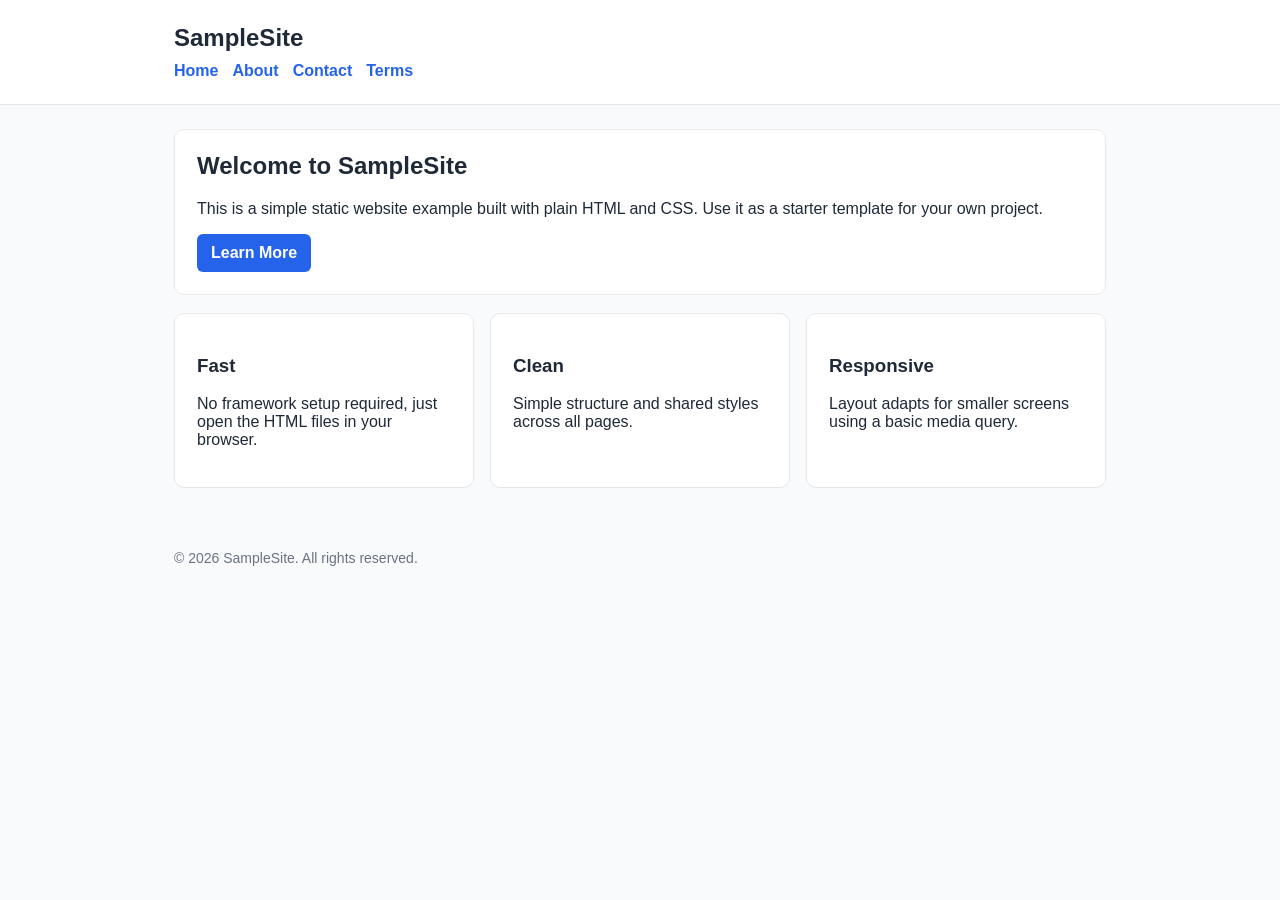
<file: index.html>
<!DOCTYPE html>
<html lang="ko">

<head>
  <meta charset="UTF-8" />
  <meta name="viewport" content="width=device-width, initial-scale=1.0" />
  <title>Sample Static Website - Home</title>
  <link rel="stylesheet" href="styles.css" />
</head>
<body>
  <header>
    <div class="container">
      <h1 class="brand">SampleSite</h1>
      <nav>
        <a href="index.html">Home</a>
        <a href="about.html">About</a>
        <a href="contact.html">Contact</a>
        <a href="terms-and-conditions.html">Terms</a>
      </nav>
    </div>
  </header>

  <main class="container">
    <section class="hero">
      <h2>Welcome to SampleSite</h2>
      <p>
        This is a simple static website example built with plain HTML and CSS.
        Use it as a starter template for your own project.
      </p>
      <a class="btn" href="about.html">Learn More</a>
    </section>

    <section class="grid">
      <article class="card">
        <h3>Fast</h3>
        <p>No framework setup required, just open the HTML files in your browser.</p>
      </article>
      <article class="card">
        <h3>Clean</h3>
        <p>Simple structure and shared styles across all pages.</p>
      </article>
      <article class="card">
        <h3>Responsive</h3>
        <p>Layout adapts for smaller screens using a basic media query.</p>
      </article>
    </section>
  </main>

  <footer class="container">
    <p>&copy; 2026 SampleSite. All rights reserved.</p>
  </footer>
</body>
</html>
</file>
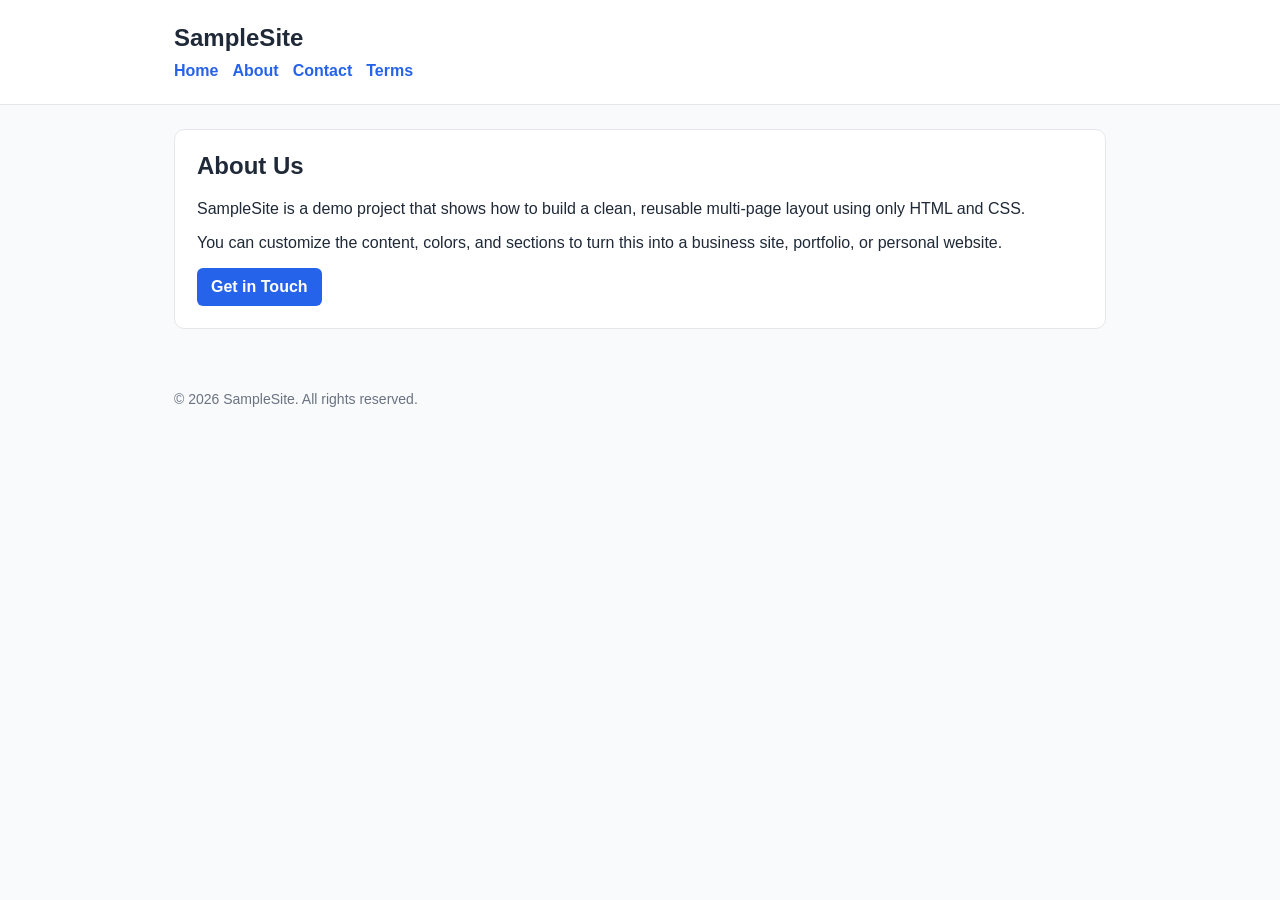
<file: about.html>
<!DOCTYPE html>
<html lang="en">
<head>
  <meta charset="UTF-8" />
  <meta name="viewport" content="width=device-width, initial-scale=1.0" />
  <title>Sample Static Website - About</title>
  <link rel="stylesheet" href="styles.css" />
</head>
<body>
  <header>
    <div class="container">
      <h1 class="brand">SampleSite</h1>
      <nav>
        <a href="index.html">Home</a>
        <a href="about.html">About</a>
        <a href="contact.html">Contact</a>
        <a href="terms-and-conditions.html">Terms</a>
      </nav>
    </div>
  </header>

  <main class="container">
    <section class="card">
      <h2>About Us</h2>
      <p>
        SampleSite is a demo project that shows how to build a clean, reusable
        multi-page layout using only HTML and CSS.
      </p>
      <p>
        You can customize the content, colors, and sections to turn this into a
        business site, portfolio, or personal website.
      </p>
      <a class="btn" href="contact.html">Get in Touch</a>
    </section>
  </main>

  <footer class="container">
    <p>&copy; 2026 SampleSite. All rights reserved.</p>
  </footer>
</body>
</html>
</file>
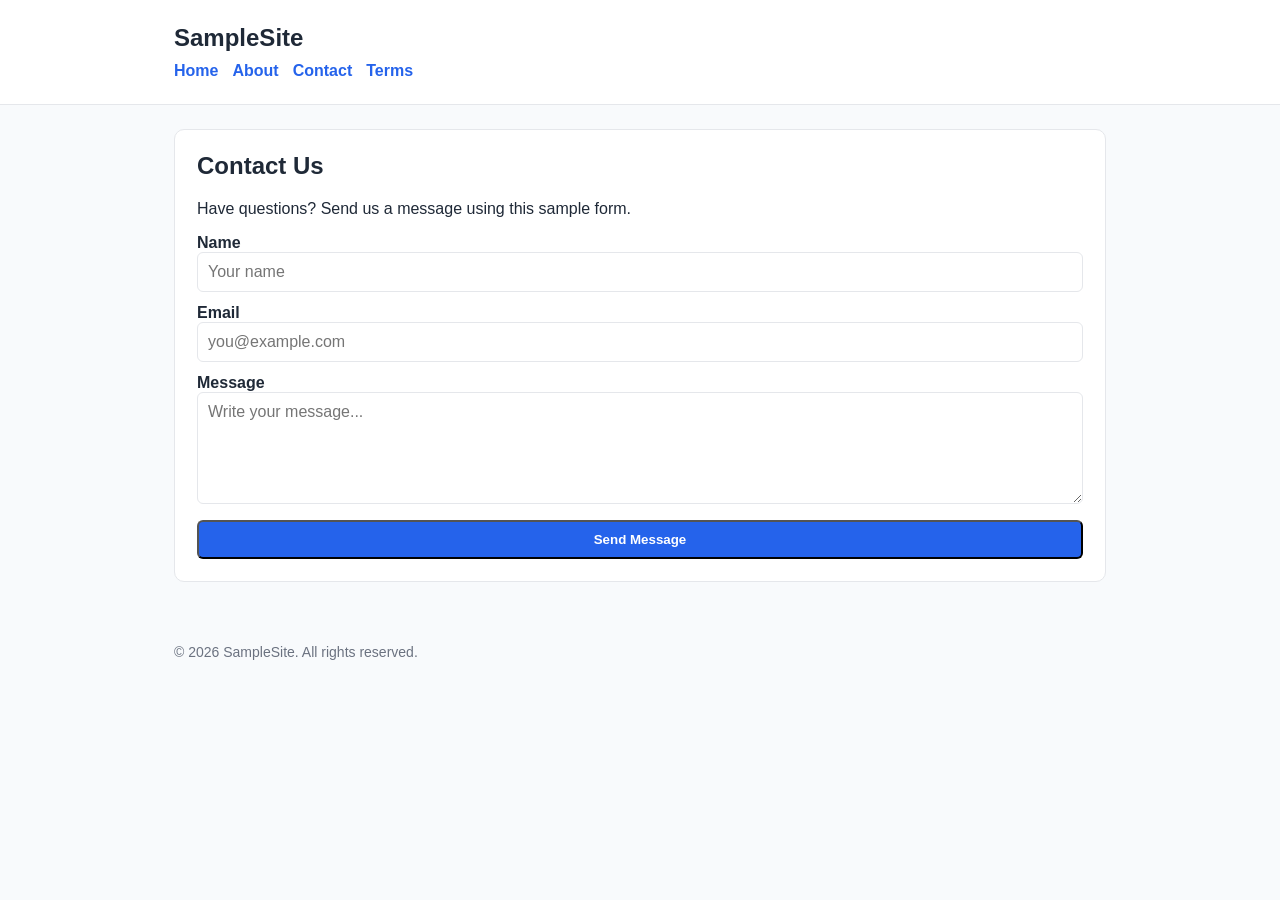
<file: contact.html>
<!DOCTYPE html>
<html lang="en">
<head>
  <meta charset="UTF-8" />
  <meta name="viewport" content="width=device-width, initial-scale=1.0" />
  <title>Sample Static Website - Contact</title>
  <link rel="stylesheet" href="styles.css" />
</head>
<body>
  <header>
    <div class="container">
      <h1 class="brand">SampleSite</h1>
      <nav>
        <a href="index.html">Home</a>
        <a href="about.html">About</a>
        <a href="contact.html">Contact</a>
        <a href="terms-and-conditions.html">Terms</a>
      </nav>
    </div>
  </header>

  <main class="container">
    <section class="card">
      <h2>Contact Us</h2>
      <p>Have questions? Send us a message using this sample form.</p>
      <form>
        <div>
          <label for="name">Name</label>
          <input id="name" type="text" placeholder="Your name" />
        </div>
        <div>
          <label for="email">Email</label>
          <input id="email" type="email" placeholder="you@example.com" />
        </div>
        <div>
          <label for="message">Message</label>
          <textarea id="message" rows="5" placeholder="Write your message..."></textarea>
        </div>
        <button class="btn" type="submit">Send Message</button>
      </form>
    </section>
  </main>

  <footer class="container">
    <p>&copy; 2026 SampleSite. All rights reserved.</p>
  </footer>
</body>
</html>
</file>
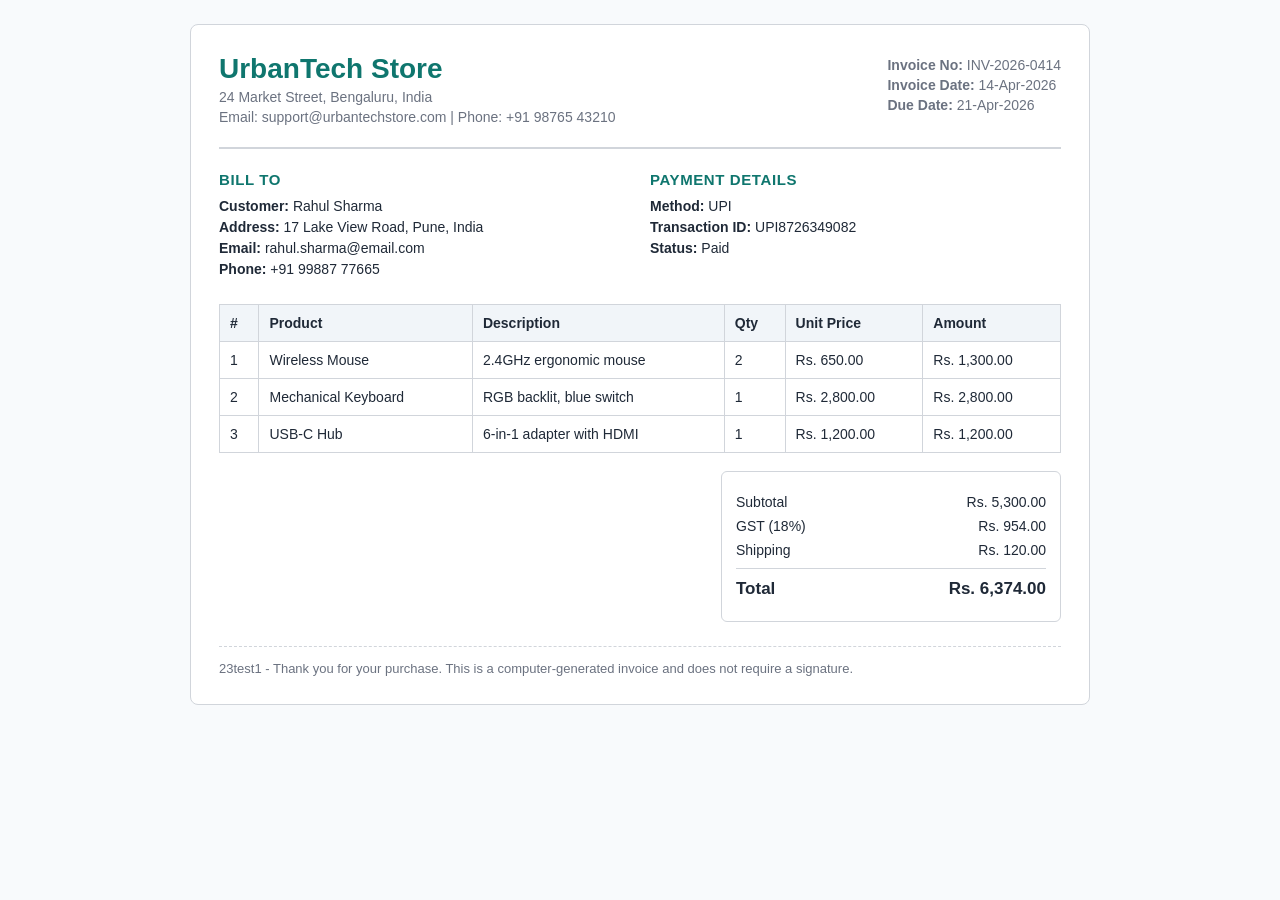
<file: product-invoice.html>
<!DOCTYPE html>
<html lang="en">
<head>
  <meta charset="UTF-8" />
  <meta name="viewport" content="width=device-width, initial-scale=1.0" />
  <title>Product Purchase Invoice</title>
  <style>
    :root {
      --text: #1f2937;
      --muted: #6b7280;
      --line: #d1d5db;
      --accent: #0f766e;
      --bg: #f8fafc;
    }

    * {
      box-sizing: border-box;
    }

    body {
      margin: 0;
      padding: 24px;
      font-family: Arial, sans-serif;
      color: var(--text);
      background: var(--bg);
    }

    .invoice {
      max-width: 900px;
      margin: 0 auto;
      background: #ffffff;
      border: 1px solid var(--line);
      border-radius: 8px;
      padding: 28px;
    }

    .header {
      display: flex;
      justify-content: space-between;
      align-items: flex-start;
      gap: 16px;
      padding-bottom: 18px;
      border-bottom: 2px solid var(--line);
    }

    .brand h1 {
      margin: 0;
      font-size: 28px;
      color: var(--accent);
    }

    .brand p,
    .meta p {
      margin: 4px 0;
      color: var(--muted);
      font-size: 14px;
    }

    .section {
      display: grid;
      grid-template-columns: 1fr 1fr;
      gap: 20px;
      margin-top: 22px;
    }

    .card h3 {
      margin: 0 0 10px 0;
      font-size: 15px;
      color: var(--accent);
      text-transform: uppercase;
      letter-spacing: 0.6px;
    }

    .card p {
      margin: 5px 0;
      font-size: 14px;
    }

    table {
      width: 100%;
      border-collapse: collapse;
      margin-top: 22px;
      font-size: 14px;
    }

    th,
    td {
      border: 1px solid var(--line);
      padding: 10px;
      text-align: left;
      vertical-align: top;
    }

    th {
      background: #f1f5f9;
    }

    .totals {
      margin-top: 18px;
      width: 340px;
      margin-left: auto;
      border: 1px solid var(--line);
      border-radius: 6px;
      padding: 14px;
    }

    .totals-row {
      display: flex;
      justify-content: space-between;
      margin: 8px 0;
      font-size: 14px;
    }

    .totals-row.grand-total {
      font-size: 17px;
      font-weight: bold;
      border-top: 1px solid var(--line);
      padding-top: 10px;
      margin-top: 10px;
    }

    .footer {
      margin-top: 24px;
      padding-top: 14px;
      border-top: 1px dashed var(--line);
      color: var(--muted);
      font-size: 13px;
    }

    @media (max-width: 700px) {
      .section {
        grid-template-columns: 1fr;
      }

      .header {
        flex-direction: column;
      }

      .totals {
        width: 100%;
      }
    }
  </style>
</head>
<body>
  <div class="invoice">
    <div class="header">
      <div class="brand">
        <h1>UrbanTech Store</h1>
        <p>24 Market Street, Bengaluru, India</p>
        <p>Email: support@urbantechstore.com | Phone: +91 98765 43210</p>
      </div>
      <div class="meta">
        <p><strong>Invoice No:</strong> INV-2026-0414</p>
        <p><strong>Invoice Date:</strong> 14-Apr-2026</p>
        <p><strong>Due Date:</strong> 21-Apr-2026</p>
      </div>
    </div>

    <div class="section">
      <div class="card">
        <h3>Bill To</h3>
        <p><strong>Customer:</strong> Rahul Sharma</p>
        <p><strong>Address:</strong> 17 Lake View Road, Pune, India</p>
        <p><strong>Email:</strong> rahul.sharma@email.com</p>
        <p><strong>Phone:</strong> +91 99887 77665</p>
      </div>
      <div class="card">
        <h3>Payment Details</h3>
        <p><strong>Method:</strong> UPI</p>
        <p><strong>Transaction ID:</strong> UPI8726349082</p>
        <p><strong>Status:</strong> Paid</p>
      </div>
    </div>

    <table>
      <thead>
        <tr>
          <th>#</th>
          <th>Product</th>
          <th>Description</th>
          <th>Qty</th>
          <th>Unit Price</th>
          <th>Amount</th>
        </tr>
      </thead>
      <tbody>
        <tr>
          <td>1</td>
          <td>Wireless Mouse</td>
          <td>2.4GHz ergonomic mouse</td>
          <td>2</td>
          <td>Rs. 650.00</td>
          <td>Rs. 1,300.00</td>
        </tr>
        <tr>
          <td>2</td>
          <td>Mechanical Keyboard</td>
          <td>RGB backlit, blue switch</td>
          <td>1</td>
          <td>Rs. 2,800.00</td>
          <td>Rs. 2,800.00</td>
        </tr>
        <tr>
          <td>3</td>
          <td>USB-C Hub</td>
          <td>6-in-1 adapter with HDMI</td>
          <td>1</td>
          <td>Rs. 1,200.00</td>
          <td>Rs. 1,200.00</td>
        </tr>
      </tbody>
    </table>

    <div class="totals">
      <div class="totals-row">
        <span>Subtotal</span>
        <span>Rs. 5,300.00</span>
      </div>
      <div class="totals-row">
        <span>GST (18%)</span>
        <span>Rs. 954.00</span>
      </div>
      <div class="totals-row">
        <span>Shipping</span>
        <span>Rs. 120.00</span>
      </div>
      <div class="totals-row grand-total">
        <span>Total</span>
        <span>Rs. 6,374.00</span>
      </div>
    </div>

    <div class="footer">

      23test1 - Thank you for your purchase. This is a computer-generated invoice and does not require a signature.

    </div>
  </div>
</body>
</html>
</file>
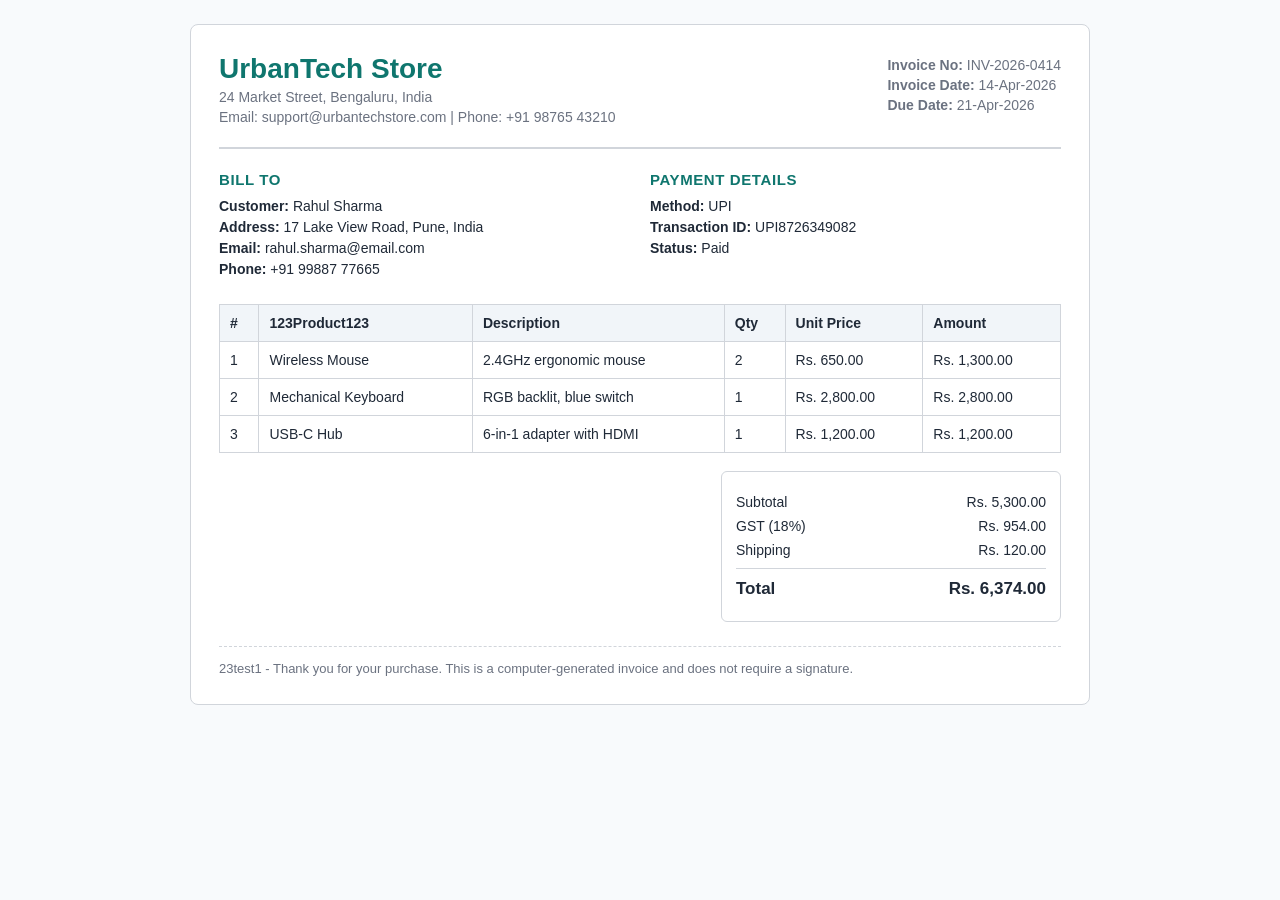
<file: product-invoice2.html>
<!DOCTYPE html>
<html lang="en">
<head>
  <meta charset="UTF-8" />
  <meta name="viewport" content="width=device-width, initial-scale=1.0" />
  <title>Product Purchase Invoice</title>
  <style>
    :root {
      --text: #1f2937;
      --muted: #6b7280;
      --line: #d1d5db;
      --accent: #0f766e;
      --bg: #f8fafc;
    }

    * {
      box-sizing: border-box;
    }

    body {
      margin: 0;
      padding: 24px;
      font-family: Arial, sans-serif;
      color: var(--text);
      background: var(--bg);
    }

    .invoice {
      max-width: 900px;
      margin: 0 auto;
      background: #ffffff;
      border: 1px solid var(--line);
      border-radius: 8px;
      padding: 28px;
    }

    .header {
      display: flex;
      justify-content: space-between;
      align-items: flex-start;
      gap: 16px;
      padding-bottom: 18px;
      border-bottom: 2px solid var(--line);
    }

    .brand h1 {
      margin: 0;
      font-size: 28px;
      color: var(--accent);
    }

    .brand p,
    .meta p {
      margin: 4px 0;
      color: var(--muted);
      font-size: 14px;
    }

    .section {
      display: grid;
      grid-template-columns: 1fr 1fr;
      gap: 20px;
      margin-top: 22px;
    }

    .card h3 {
      margin: 0 0 10px 0;
      font-size: 15px;
      color: var(--accent);
      text-transform: uppercase;
      letter-spacing: 0.6px;
    }

    .card p {
      margin: 5px 0;
      font-size: 14px;
    }

    table {
      width: 100%;
      border-collapse: collapse;
      margin-top: 22px;
      font-size: 14px;
    }

    th,
    td {
      border: 1px solid var(--line);
      padding: 10px;
      text-align: left;
      vertical-align: top;
    }

    th {
      background: #f1f5f9;
    }

    .totals {
      margin-top: 18px;
      width: 340px;
      margin-left: auto;
      border: 1px solid var(--line);
      border-radius: 6px;
      padding: 14px;
    }

    .totals-row {
      display: flex;
      justify-content: space-between;
      margin: 8px 0;
      font-size: 14px;
    }

    .totals-row.grand-total {
      font-size: 17px;
      font-weight: bold;
      border-top: 1px solid var(--line);
      padding-top: 10px;
      margin-top: 10px;
    }

    .footer {
      margin-top: 24px;
      padding-top: 14px;
      border-top: 1px dashed var(--line);
      color: var(--muted);
      font-size: 13px;
    }

    @media (max-width: 700px) {
      .section {
        grid-template-columns: 1fr;
      }

      .header {
        flex-direction: column;
      }

      .totals {
        width: 100%;
      }
    }
  </style>
</head>
<body>
  <div class="invoice">
    <div class="header">
      <div class="brand">
        <h1>UrbanTech Store</h1>
        <p>24 Market Street, Bengaluru, India</p>
        <p>Email: support@urbantechstore.com | Phone: +91 98765 43210</p>
      </div>
      <div class="meta">
        <p><strong>Invoice No:</strong> INV-2026-0414</p>
        <p><strong>Invoice Date:</strong> 14-Apr-2026</p>
        <p><strong>Due Date:</strong> 21-Apr-2026</p>
      </div>
    </div>

    <div class="section">
      <div class="card">
        <h3>Bill To</h3>
        <p><strong>Customer:</strong> Rahul Sharma</p>
        <p><strong>Address:</strong> 17 Lake View Road, Pune, India</p>
        <p><strong>Email:</strong> rahul.sharma@email.com</p>
        <p><strong>Phone:</strong> +91 99887 77665</p>
      </div>
      <div class="card">
        <h3>Payment Details</h3>
        <p><strong>Method:</strong> UPI</p>
        <p><strong>Transaction ID:</strong> UPI8726349082</p>
        <p><strong>Status:</strong> Paid</p>
      </div>
    </div>

    <table>
      <thead>
        <tr>
          <th>#</th>
          <th>123Product123</th>
          <th>Description</th>
          <th>Qty</th>
          <th>Unit Price</th>
          <th>Amount</th>
        </tr>
      </thead>
      <tbody>
        <tr>
          <td>1</td>
          <td>Wireless Mouse</td>
          <td>2.4GHz ergonomic mouse</td>
          <td>2</td>
          <td>Rs. 650.00</td>
          <td>Rs. 1,300.00</td>
        </tr>
        <tr>
          <td>2</td>
          <td>Mechanical Keyboard</td>
          <td>RGB backlit, blue switch</td>
          <td>1</td>
          <td>Rs. 2,800.00</td>
          <td>Rs. 2,800.00</td>
        </tr>
        <tr>
          <td>3</td>
          <td>USB-C Hub</td>
          <td>6-in-1 adapter with HDMI</td>
          <td>1</td>
          <td>Rs. 1,200.00</td>
          <td>Rs. 1,200.00</td>
        </tr>
      </tbody>
    </table>

    <div class="totals">
      <div class="totals-row">
        <span>Subtotal</span>
        <span>Rs. 5,300.00</span>
      </div>
      <div class="totals-row">
        <span>GST (18%)</span>
        <span>Rs. 954.00</span>
      </div>
      <div class="totals-row">
        <span>Shipping</span>
        <span>Rs. 120.00</span>
      </div>
      <div class="totals-row grand-total">
        <span>Total</span>
        <span>Rs. 6,374.00</span>
      </div>
    </div>

    <div class="footer">

      23test1 - Thank you for your purchase. This is a computer-generated invoice and does not require a signature.

    </div>
  </div>
</body>
</html>
</file>
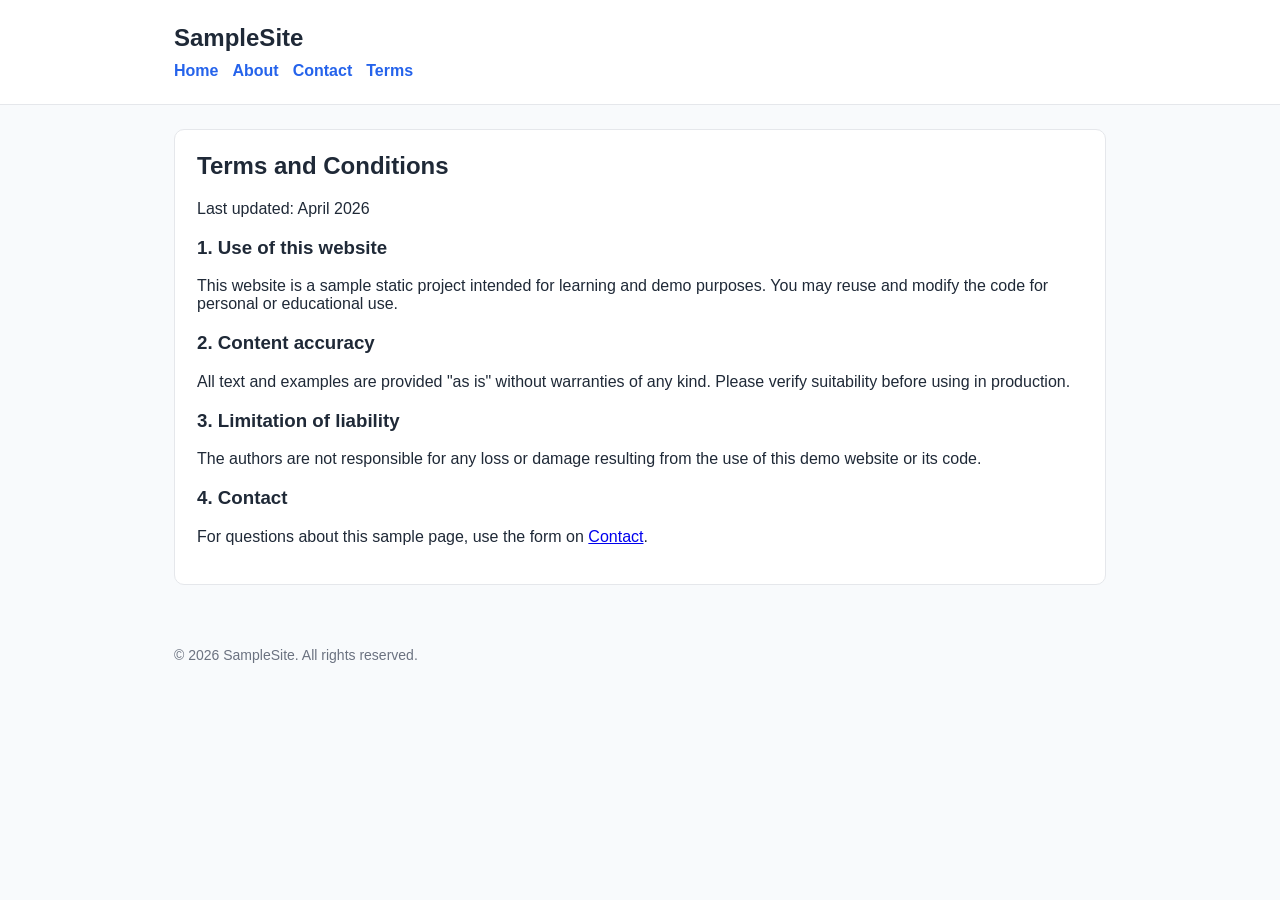
<file: terms-and-conditions.html>
<!DOCTYPE html>
<html lang="en">
<head>
  <meta charset="UTF-8" />
  <meta name="viewport" content="width=device-width, initial-scale=1.0" />
  <title>Sample Static Website - Terms and Conditions</title>
  <link rel="stylesheet" href="styles.css" />
</head>
<body>
  <header>
    <div class="container">
      <h1 class="brand">SampleSite</h1>
      <nav>
        <a href="index.html">Home</a>
        <a href="about.html">About</a>
        <a href="contact.html">Contact</a>
        <a href="terms-and-conditions.html">Terms</a>
      </nav>
    </div>
  </header>

  <main class="container">
    <section class="card">
      <h2>Terms and Conditions</h2>
      <p>Last updated: April 2026</p>

      <h3>1. Use of this website</h3>
      <p>
        This website is a sample static project intended for learning and demo
        purposes. You may reuse and modify the code for personal or educational use.
      </p>

      <h3>2. Content accuracy</h3>
      <p>
        All text and examples are provided "as is" without warranties of any
        kind. Please verify suitability before using in production.
      </p>

      <h3>3. Limitation of liability</h3>
      <p>
        The authors are not responsible for any loss or damage resulting from
        the use of this demo website or its code.
      </p>

      <h3>4. Contact</h3>
      <p>
        For questions about this sample page, use the form on
        <a href="contact.html">Contact</a>.
      </p>
    </section>
  </main>

  <footer class="container">
    <p>&copy; 2026 SampleSite. All rights reserved.</p>
  </footer>
</body>
</html>
</file>
<file: styles.css>
:root {
  --bg: #f8fafc;
  --card: #ffffff;
  --text: #1f2937;
  --muted: #6b7280;
  --accent: #2563eb;
  --accent-dark: #1d4ed8;
  --border: #e5e7eb;
}

* {
  box-sizing: border-box;
}

body {
  margin: 0;
  font-family: Arial, sans-serif;
  background: var(--bg);
  color: var(--text);
}

.container {
  max-width: 980px;
  margin: 0 auto;
  padding: 24px;
}

header {
  background: var(--card);
  border-bottom: 1px solid var(--border);
}

.brand {
  margin: 0;
  font-size: 24px;
}

nav {
  margin-top: 10px;
  display: flex;
  gap: 14px;
  flex-wrap: wrap;
}

nav a {
  text-decoration: none;
  color: var(--accent);
  font-weight: 600;
}

nav a:hover {
  color: var(--accent-dark);
}

main {
  margin-top: 24px;
}

.hero,
.card {
  background: var(--card);
  border: 1px solid var(--border);
  border-radius: 10px;
  padding: 22px;
}

.hero h2,
.card h2 {
  margin-top: 0;
}

.grid {
  margin-top: 18px;
  display: grid;
  grid-template-columns: repeat(3, 1fr);
  gap: 16px;
}

.btn {
  display: inline-block;
  background: var(--accent);
  color: #fff;
  padding: 10px 14px;
  border-radius: 6px;
  text-decoration: none;
  font-weight: 600;
}

.btn:hover {
  background: var(--accent-dark);
}

footer {
  margin-top: 24px;
  color: var(--muted);
  font-size: 14px;
}

form {
  display: grid;
  gap: 12px;
}

label {
  font-weight: 600;
}

input,
textarea {
  width: 100%;
  padding: 10px;
  border: 1px solid var(--border);
  border-radius: 6px;
  font: inherit;
}

@media (max-width: 760px) {
  .grid {
    grid-template-columns: 1fr;
  }
}
</file>
